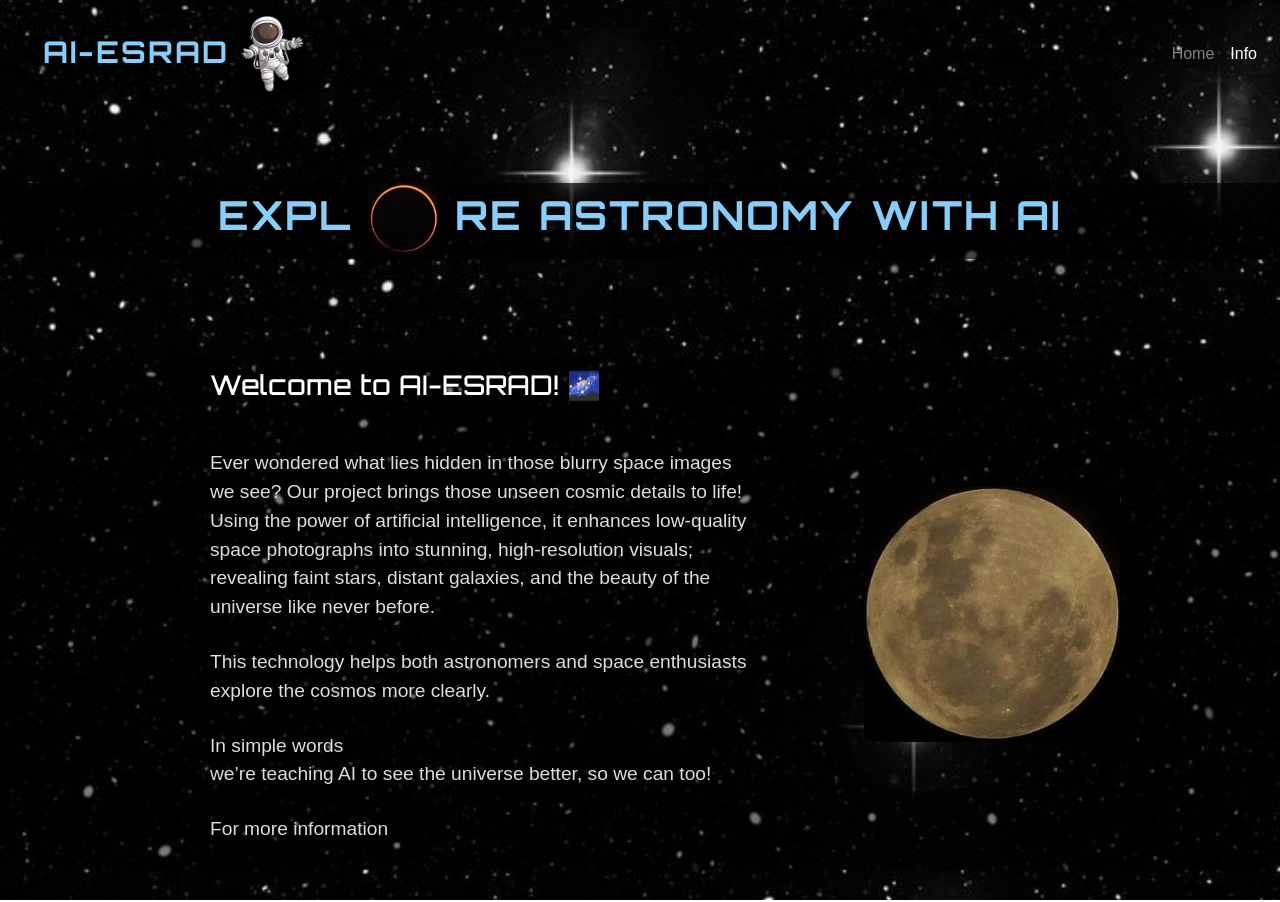
<file: frontend/info.html>
<!DOCTYPE html>
<html lang="en">
<head>
    <meta charset="UTF-8">
    <meta name="viewport" content="width=device-width, initial-scale=1.0">
    <title>Info</title>
    <link rel="stylesheet" href="https://stackpath.bootstrapcdn.com/bootstrap/4.5.2/css/bootstrap.min.css">
    <link rel="stylesheet" href="css/styles.css">
    <link href="https://fonts.googleapis.com/css2?family=Orbitron:wght@500;700&display=swap" rel="stylesheet">
</head>
<body>
    <nav class="navbar navbar-expand-lg navbar-dark bg-dark">
        <a class="navbar-brand" href="index.html">AI-ESRAD
            <img src="images/a.jpg" alt="Astronaut" id="astrodata-image">
        </a>
        <button class="navbar-toggler" type="button" data-toggle="collapse" data-target="#navbarNav" aria-controls="navbarNav" aria-expanded="false" aria-label="Toggle navigation">
            <span class="navbar-toggler-icon"></span>
        </button>
        <div class="collapse navbar-collapse" id="navbarNav">
            <ul class="navbar-nav ml-auto">
                <li class="nav-item">
                    <a class="nav-link" href="index.html">Home</a>
                </li>
                <li class="nav-item active">
                    <a class="nav-link" href="info.html">Info</a>
                </li>
            </ul>
        </div>
    </nav>

    <div class="explore-astronomy-section">
        <h1 class="explore-title">
            EXPL<span class="eclipse-o">
                <img src="images/ecl.jpg" alt="Eclipse">
            </span>RE ASTRONOMY WITH AI
        </h1>
    </div>

    <div class="jumbotron jumbotron-fluid subpage-title" id="abt-jumbo">
        <div class="row" id="About-jumbo">
            <div class="col-md-5 offset-md-2" style="padding: 0">
                <h1 id="About">Welcome to AI-ESRAD! 🌌</h1>
                <p id="About-maintext-update">Ever wondered what lies hidden in those blurry space images we see? Our project brings those unseen cosmic details to life! Using the power of artificial intelligence, it enhances low-quality space photographs into stunning, high-resolution visuals; revealing faint stars, distant galaxies, and the beauty of the universe like never before.</p>
                <p id="About-maintext">This technology helps both astronomers and space enthusiasts explore the cosmos more clearly. <br></p>
                <p id="About-maintext">In simple words <br> we’re teaching AI to see the universe better, so we can too!</p>
                <p id="About-maintext">For more information</p>
            </div>
            <div class="col-md-3" id="About-jumbo-img-div">
                <img id="About-jumbo-img" src= "images/image1.jpg" alt="Moon">
            </div>
        </div>
    </div>   

    <script src="https://code.jquery.com/jquery-3.5.1.slim.min.js"></script>
    <script src="https://cdn.jsdelivr.net/npm/@popperjs/core@2.5.4/dist/umd/popper.min.js"></script>
    <script src="https://stackpath.bootstrapcdn.com/bootstrap/4.5.2/js/bootstrap.min.js"></script>
</body>
</html>
</file>
<file: frontend/css/styles.css>
/* ---------- Global Styles ---------- */
body {
  font-family: 'Montserrat', sans-serif;
  margin: 0;
  padding: 0;
  background-image: url('../images/galaxy.jpg');
  background-size: cover;
  background-position: center;
  background-attachment: fixed;
  color: #fff;
}

/* ---------- Navbar ---------- */
nav.navbar {
  background-color: transparent !important;
  padding: 10px 15px 5px 5px;
}

.navbar-brand {
  color: #87CEFA !important;
  font-size: 30px;
  margin-left: 1cm;
  font-family: 'Orbitron', sans-serif;
  text-shadow: 2px 2px 4px rgba(0, 0, 0, 0.6);
  letter-spacing: 2px;
  font-weight: bold;
}

#astrodata-image {
  width: 5vw;
}

/* ---------- Homepage Title ---------- */
.ai-heading {
  color: #87CEFA;
  font-family: 'Orbitron', sans-serif;
  text-align: center;
  letter-spacing: 1px;
  font-size: 2.7rem;
  font-weight: 700;
  padding: 50px 5px 5px 5px;
  margin: 0;
  background: transparent;
}

/* ---------- Upload Section ---------- */
.upload-section {
  margin-top: 80px;
  padding: 40px 0;
  background: rgba(0, 0, 0, 0.5);
  border-top: 1px solid rgba(255, 255, 255, 0.1);
  border-bottom: 1px solid rgba(255, 255, 255, 0.1);
}

.upload-title {
  font-family: 'Orbitron', sans-serif;
  font-size: 2rem;
  color: #87CEFA;
  margin-bottom: 10px;
}

.upload-subtext {
  font-size: 1.1rem;
  color: #ccc;
  margin-bottom: 30px;
}

.upload-btn {
  background-color: #87CEFA;
  border: none;
  color: #000;
  font-weight: 600;
  padding: 10px 25px;
  border-radius: 25px;
  transition: 0.3s;
}

.upload-btn:hover {
  background-color: #5db3e8;
  transform: translateY(-2px);
}

/* ---------- Image Display Boxes ---------- */
.image-box {
  background: rgba(255, 255, 255, 0.05);
  border: 2px dashed rgba(135, 206, 250, 0.4);
  padding: 20px;
  width: 100%;
  height: 350px;
  display: flex;
  justify-content: center;
  align-items: center;
  border-radius: 15px;
  color: #aaa;
  position: relative;
  overflow: hidden;
}

.image-box img {
  max-width: 100%;
  max-height: 100%;
  object-fit: contain;
  border-radius: 10px;
  box-shadow: 0 4px 20px rgba(135, 206, 250, 0.2);
}

.processing-text {
  position: absolute;
  color: #87CEFA;
  font-size: 1.3rem;
  animation: blink 1.5s infinite;
}

@keyframes blink {
  50% { opacity: 0.4; }
}

/* ---------- Info Page ---------- */
.explore-astronomy-section {
  text-align: center;
  margin-top: 80px; 
}

.explore-title {
  font-size: 2.5rem;
  font-family: 'Orbitron', sans-serif;
  color: #87CEFA;
  position: relative;
  letter-spacing: 2px;
  word-spacing: 2.5px;
  background-color: rgba(0, 0, 0, 0.712);
  padding-bottom: 5px;
  font-weight: 700;
}

.explore-title .eclipse-o img {
  width: 70px;
  vertical-align: middle;
}

/* ---------- About Section (Info Page) ---------- */
.jumbotron {
  background-color: rgba(0, 0, 0, 0.5);
  padding: 10px;
  margin-top: 100px;
  border-radius: 0.3rem;
  color: #fff;
}

#About-jumbo {
  display: flex;
  align-items: center;
  justify-content: space-between;
}

#About-jumbo h1 {
  font-family: 'Orbitron', sans-serif;
  font-size: 1.7rem;
  color: #fff;
  margin-bottom: 1cm;
}

#About-maintext-update, #About-maintext {
  font-family: 'Montserrat', sans-serif;
  font-size: 1.2rem;
  color: #ddd;
  padding-top: 10px;
}

#About-jumbo-img-div {
  display: block;
  justify-content: center;
  align-items: center;
  margin-right: 3cm;
}

#About-jumbo-img {
  width: 20vw;
  height: auto;
  border-radius: 10px;
}
</file>
